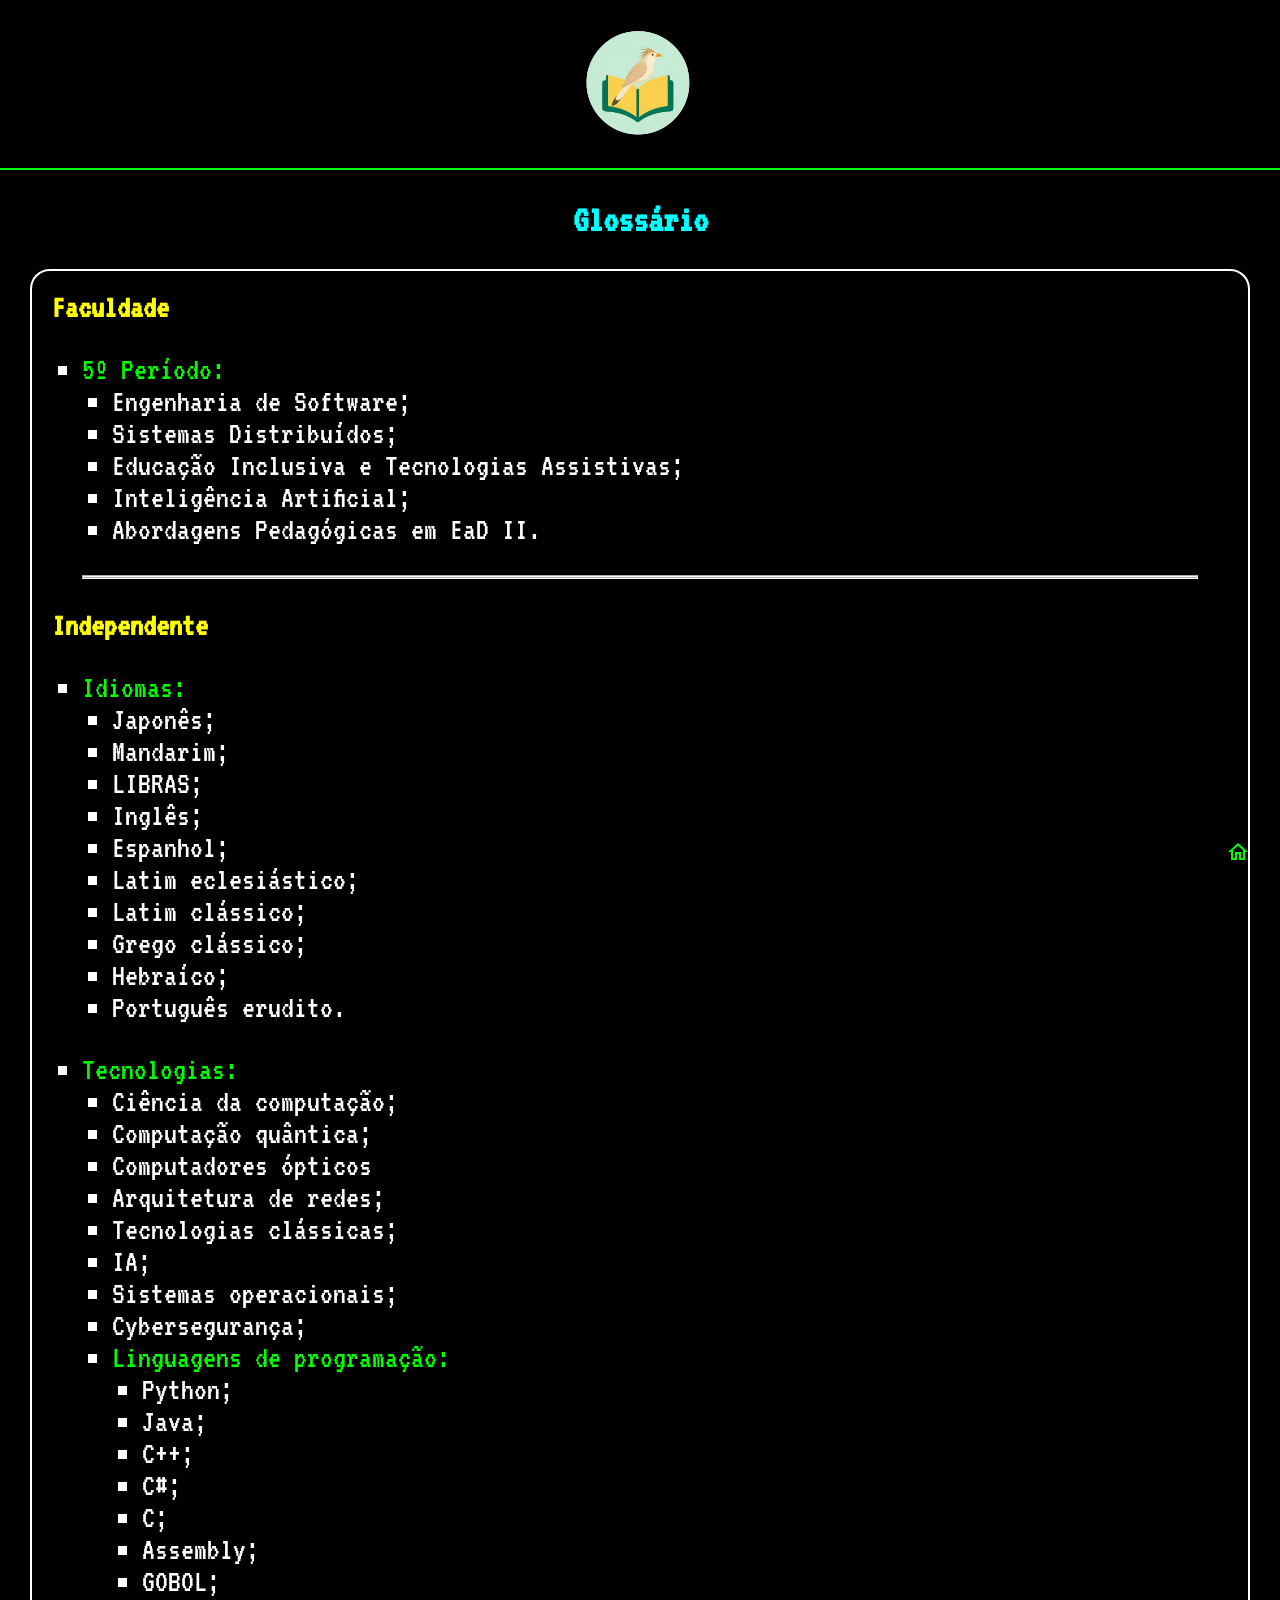
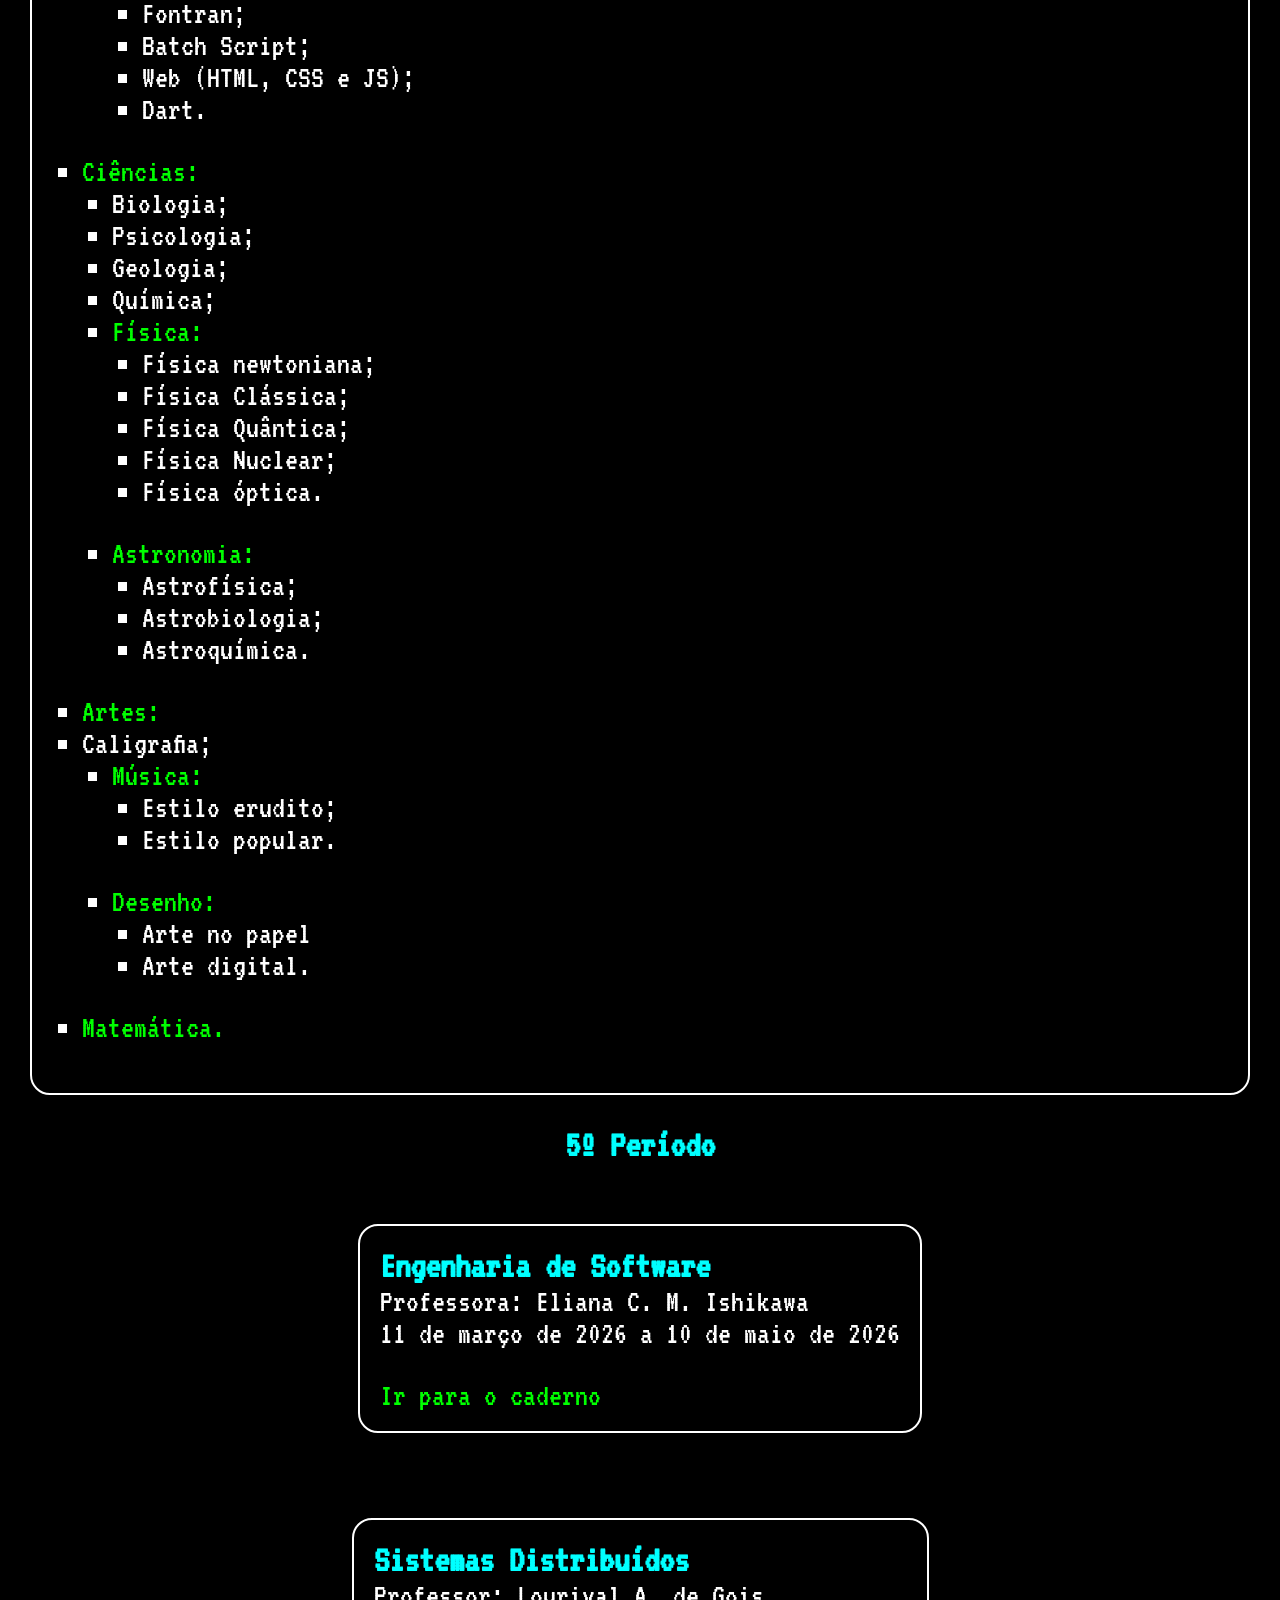
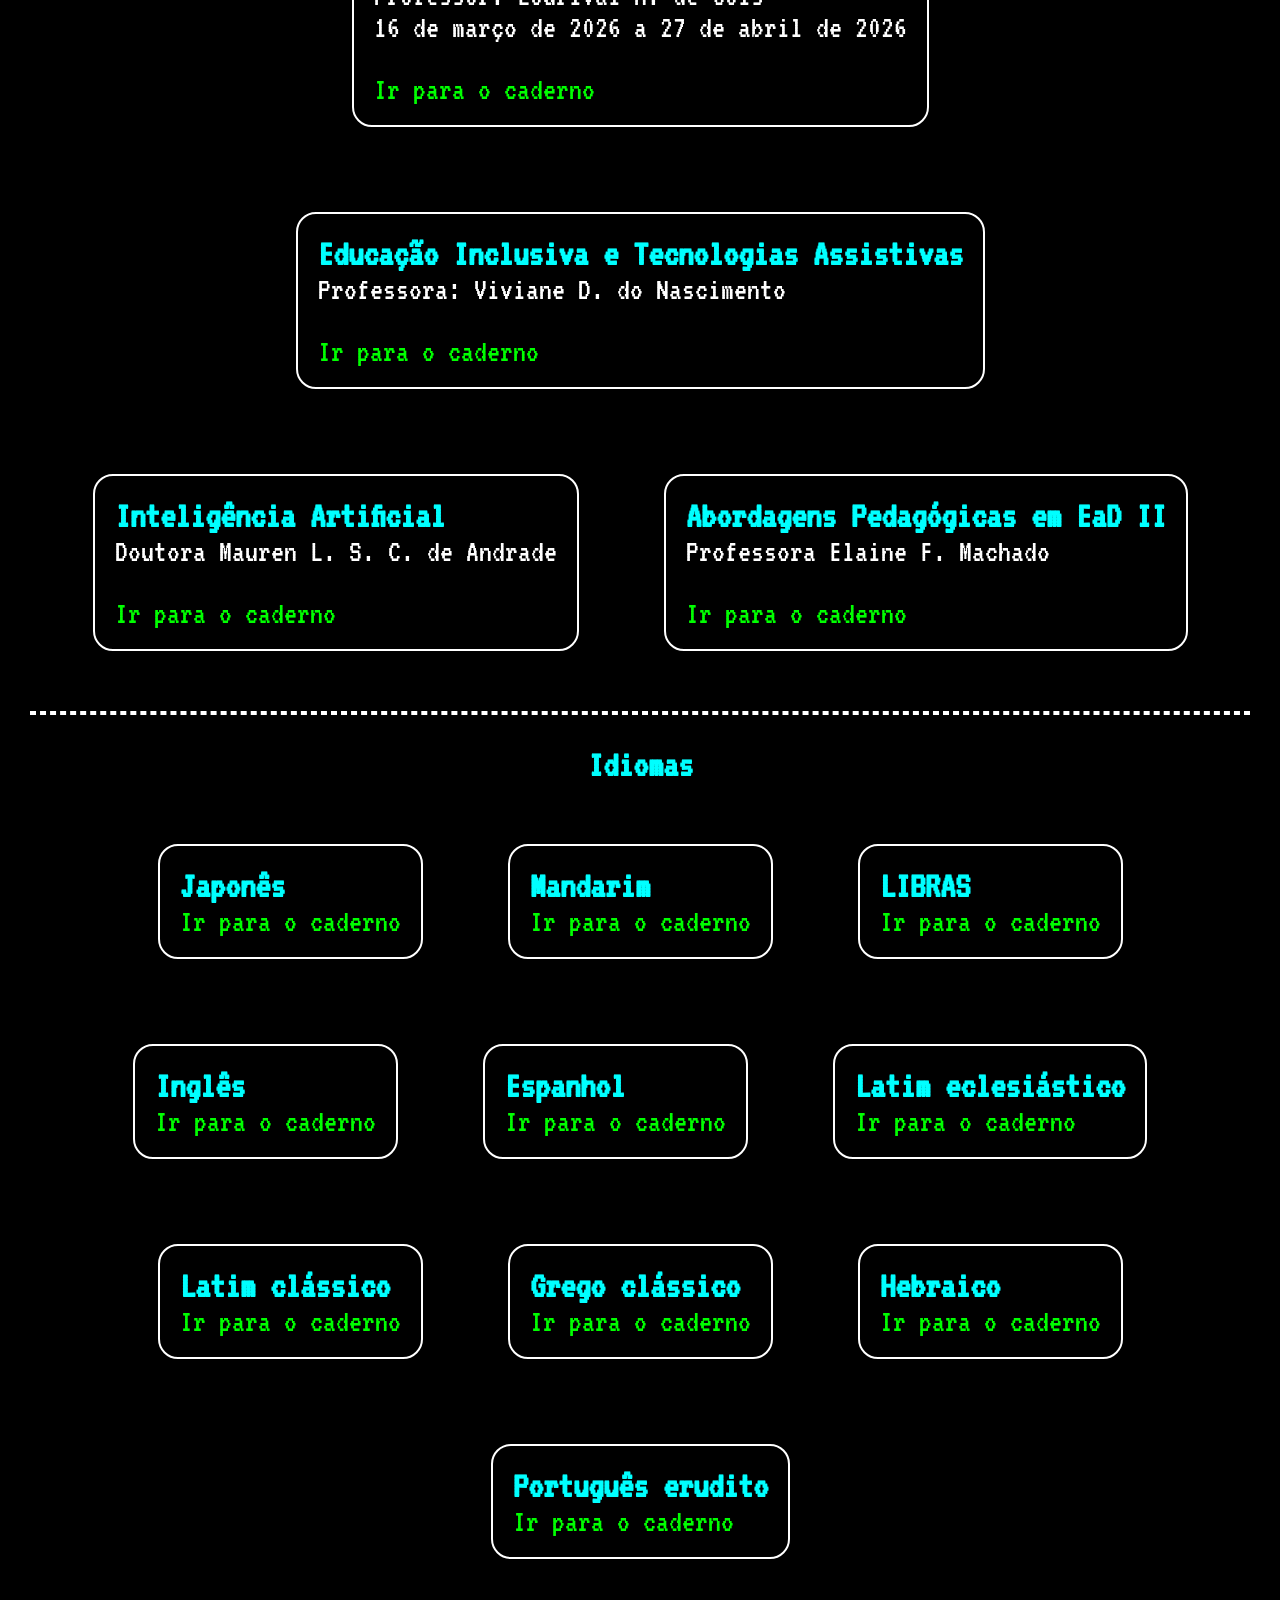
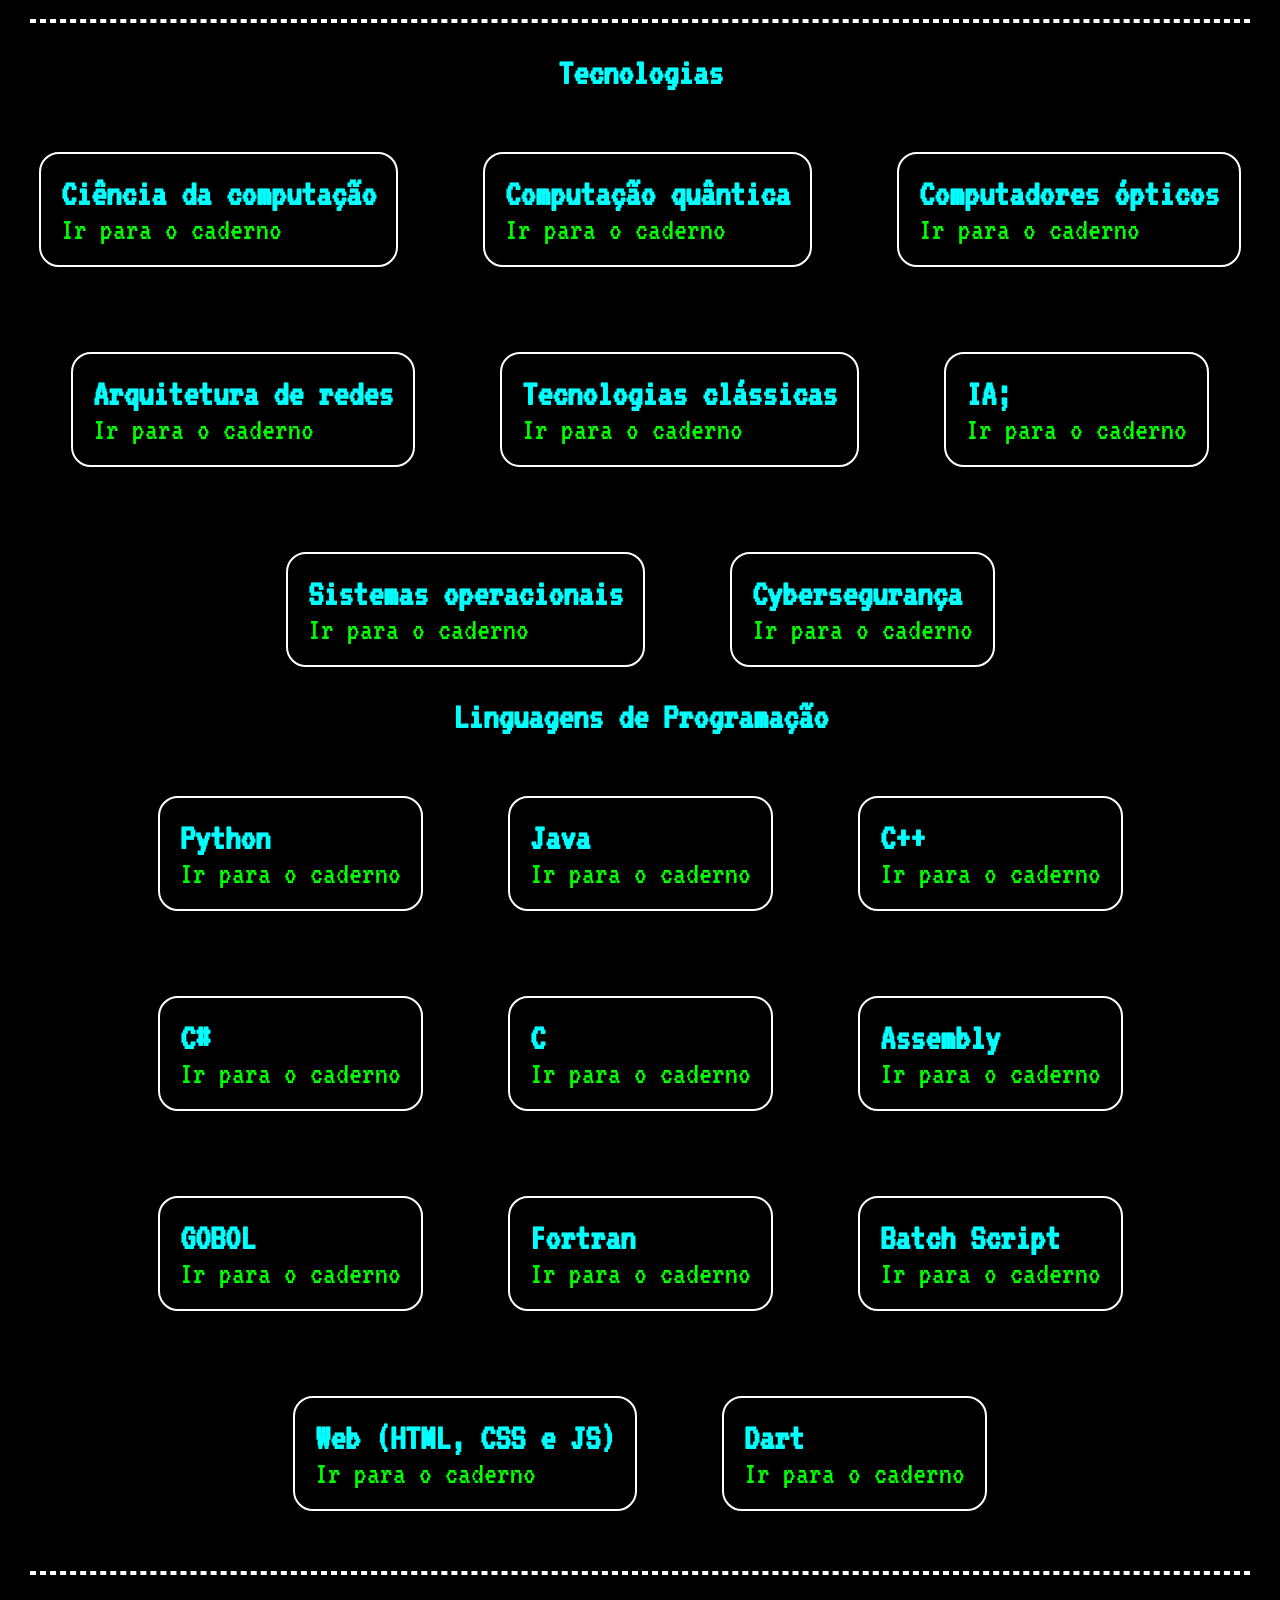
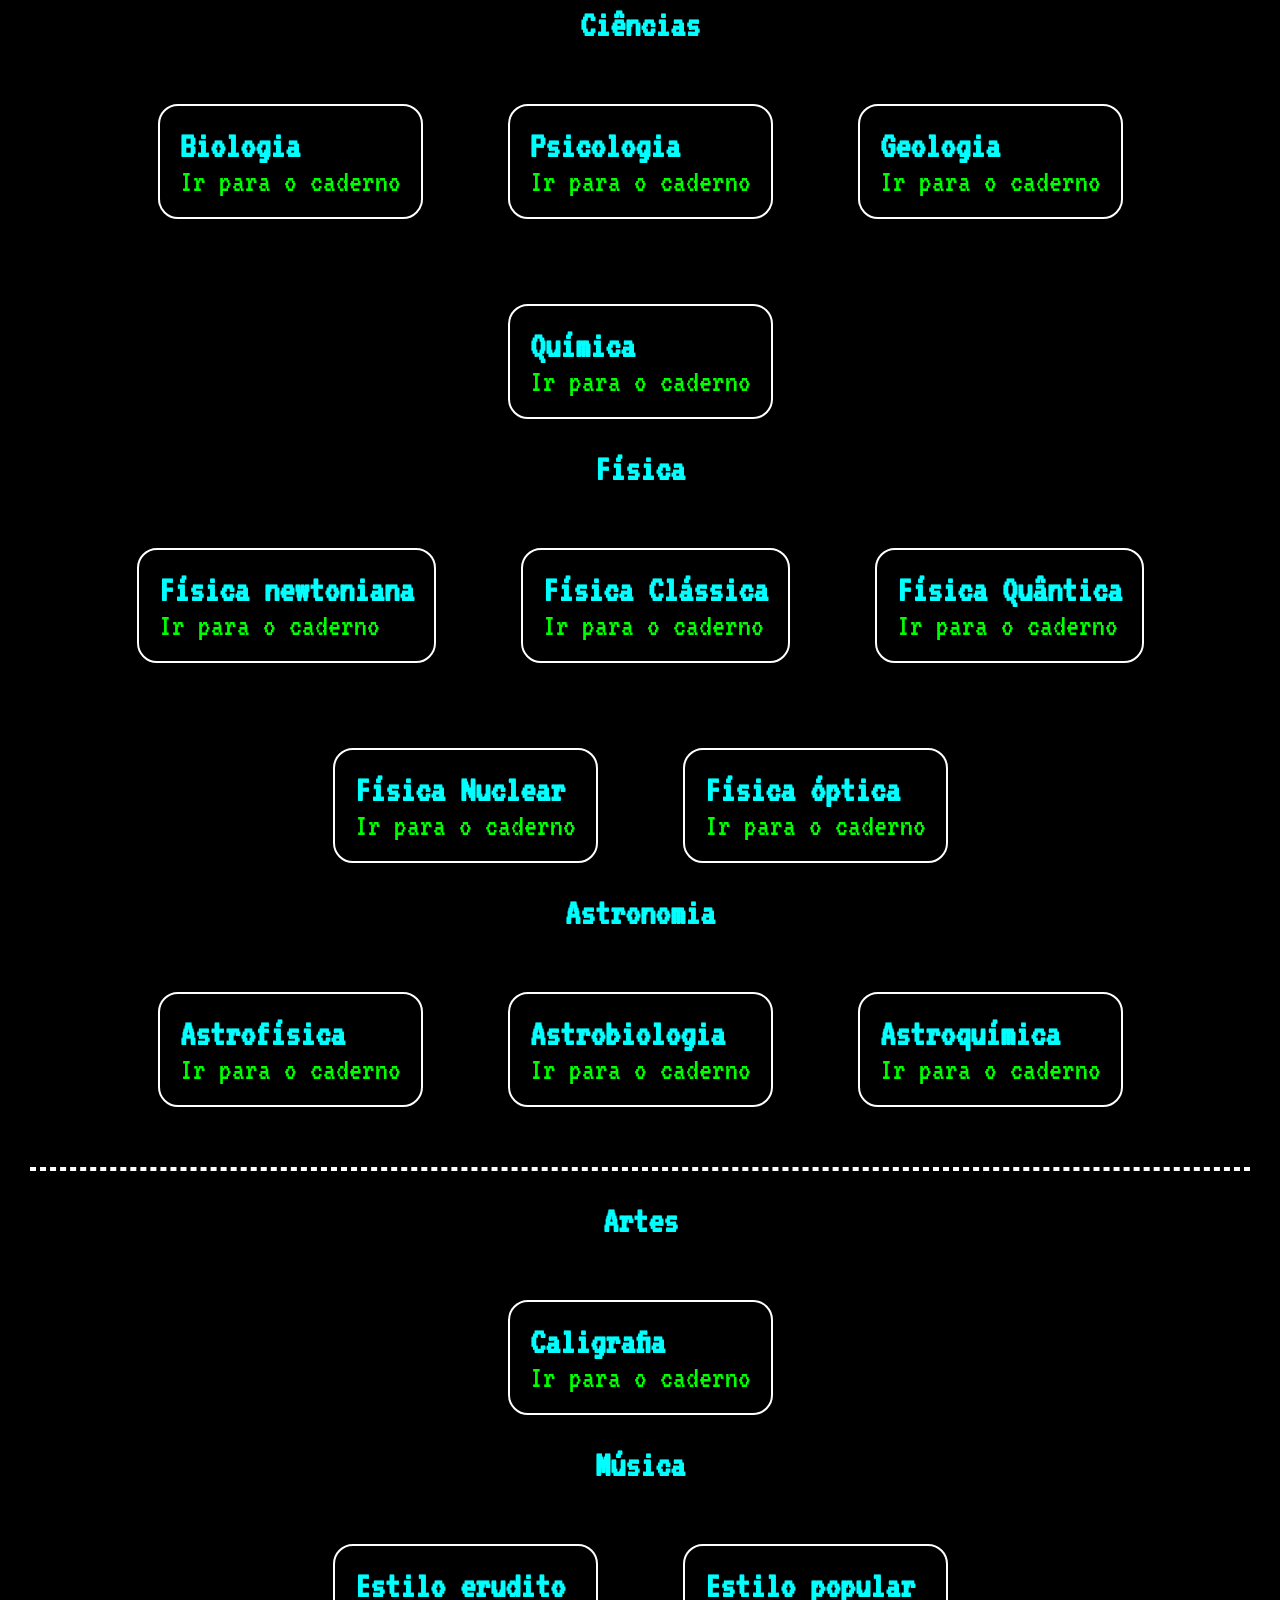
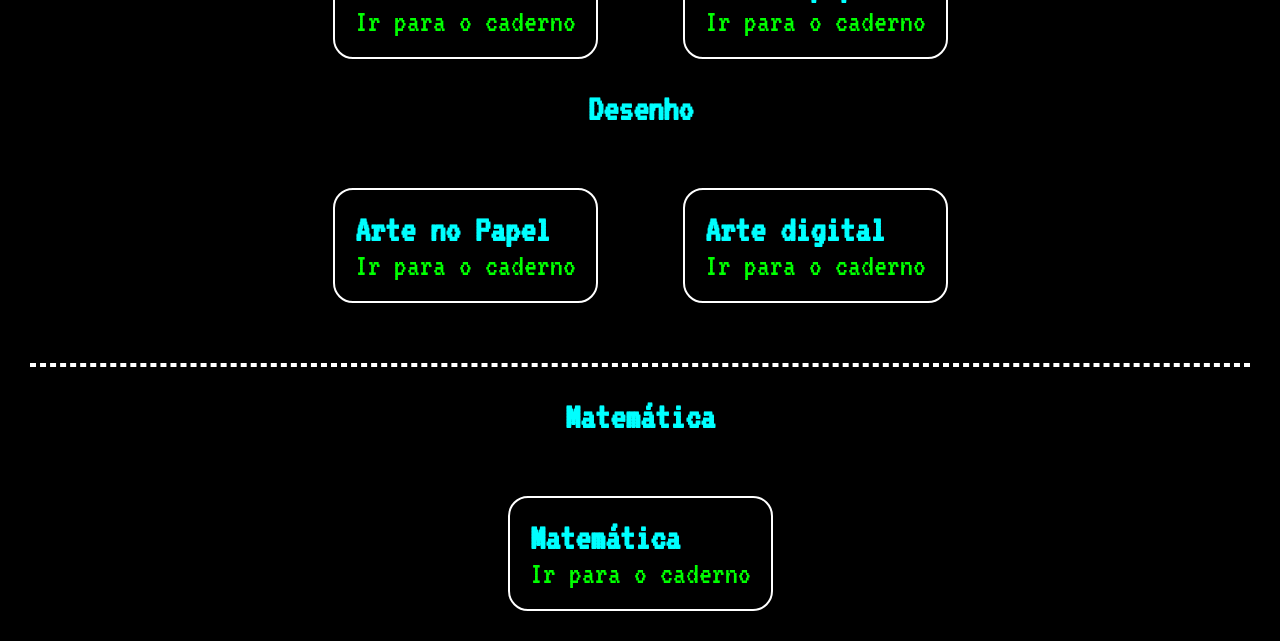
<file: index.html>
<!doctype html>
<html lang="pt-BR">
  <head>
    <meta charset="UTF-8" />
    <meta name="viewport" content="width=device-width, initial-scale=1.0" />
    <link rel="stylesheet" href="assets/css/style.css" />
    <link
      rel="stylesheet"
      href="https://fonts.googleapis.com/css2?family=VT323&display=swap"
    />
    <link
      rel="stylesheet"
      href="https://fonts.googleapis.com/css2?family=Press+Start+2P&display=swap"
    />
    <link
      rel="stylesheet"
      href="https://fonts.googleapis.com/css2?family=Material+Icons+Outlined"
    />
    <link rel="icon" href="assets/images/anu.png" />
    <title>Caderno Digital</title>
  </head>
  <body>
    <header>
      <img src="assets/images/anu.png" alt="Imagem do site" class="imagens" />
    </header>
    <main>
      <section id="inicio">
        <div class="titulo"><h1>Glossário</h1></div>
        <div class="card">
          <p><strong>Faculdade</strong></p>
          <ul>
            <li><a href="#5_periodo">5º Período:</a></li>
            <ul>
              <li>Engenharia de Software;</li>
              <li>Sistemas Distribuídos;</li>
              <li>Educação Inclusiva e Tecnologias Assistivas;</li>
              <li>Inteligência Artificial;</li>
              <li>Abordagens Pedagógicas em EaD II.</li>
            </ul>
          </ul>
          <hr />
          <p><strong>Independente</strong></p>
          <ul>
            <li><a href="#idiomas">Idiomas:</a></li>
            <ul>
              <li>Japonês;</li>
              <li>Mandarim;</li>
              <li>LIBRAS;</li>
              <li>Inglês;</li>
              <li>Espanhol;</li>
              <li>Latim eclesiástico;</li>
              <li>Latim clássico;</li>
              <li>Grego clássico;</li>
              <li>Hebraíco;</li>
              <li>Português erudito.</li>
            </ul>
            <li><a href="#tecnologias">Tecnologias:</a></li>
            <ul>
              <li>Ciência da computação;</li>
              <li>Computação quântica;</li>
              <li>Computadores ópticos</li>
              <li>Arquitetura de redes;</li>
              <li>Tecnologias clássicas;</li>
              <li>IA;</li>
              <li>Sistemas operacionais;</li>
              <li>Cybersegurança;</li>
              <li>
                <a href="#linguagens_programacao">Linguagens de programação:</a>
              </li>
              <ul>
                <li>Python;</li>
                <li>Java;</li>
                <li>C++;</li>
                <li>C#;</li>
                <li>C;</li>
                <li>Assembly;</li>
                <li>GOBOL;</li>
                <li>Fontran;</li>
                <li>Batch Script;</li>
                <li>Web (HTML, CSS e JS);</li>
                <li>Dart.</li>
              </ul>
            </ul>
            <li><a href="#ciencias">Ciências:</a></li>
            <ul>
              <li>Biologia;</li>
              <li>Psicologia;</li>
              <li>Geologia;</li>
              <li>Química;</li>
              <li><a href="#fisica">Física:</a></li>
              <ul>
                <li>Física newtoniana;</li>
                <li>Física Clássica;</li>
                <li>Física Quântica;</li>
                <li>Física Nuclear;</li>
                <li>Física óptica.</li>
              </ul>
              <li><a href="#astronomia">Astronomia:</a></li>
              <ul>
                <li>Astrofísica;</li>
                <li>Astrobiologia;</li>
                <li>Astroquímica.</li>
              </ul>
            </ul>
            <li><a href="#artes">Artes:</a></li>
            <li>Caligrafia;</li>
            <ul>
              <li><a href="#musica">Música:</a></li>
              <ul>
                <li>Estilo erudito;</li>
                <li>Estilo popular.</li>
              </ul>
              <li><a href="#desenho">Desenho:</a></li>
              <ul>
                <li>Arte no papel</li>
                <li>Arte digital.</li>
              </ul>
            </ul>
            <li><a href="#matematica">Matemática.</a></li>
          </ul>
        </div>
        <div class="botao">
          <a href="#inicio"
            ><span class="material-icons-outlined">home</span></a
          >
        </div>
      </section>
      <section id="5_periodo">
        <div class="titulo">
          <h2>5º Período</h2>
        </div>
        <div class="conteudo">
          <div class="card">
            <h3>Engenharia de Software</h3>
            <p>
              Professora: Eliana C. M. Ishikawa<br />11 de março de 2026 a 10 de
              maio de 2026
            </p>
            <a
              href="https://anutech001.github.io/caderno/engenharia_de_software/"
              >Ir para o caderno</a
            >
          </div>
          <div class="card">
            <h3>Sistemas Distribuídos</h3>
            <p>
              Professor: Lourival A. de Gois<br />16 de março de 2026 a 27 de
              abril de 2026
            </p>
            <a
              href="https://anutech001.github.io/caderno/sistemas_distribuidos/"
              >Ir para o caderno</a
            >
          </div>
          <div class="card">
            <h3>Educação Inclusiva e Tecnologias Assistivas</h3>
            <p>Professora: Viviane D. do Nascimento</p>
            <a href="">Ir para o caderno</a>
          </div>
          <div class="card">
            <h3>Inteligência Artificial</h3>
            <p>Doutora Mauren L. S. C. de Andrade</p>
            <a href="">Ir para o caderno</a>
          </div>
          <div class="card">
            <h3>Abordagens Pedagógicas em EaD II</h3>
            <p>Professora Elaine F. Machado</p>
            <a href="">Ir para o caderno</a>
          </div>
        </div>
        <hr />
      </section>
      <section id="idiomas">
        <div class="titulo">
          <h2>Idiomas</h2>
        </div>
        <div class="conteudo">
          <div class="card">
            <h3>Japonês</h3>
            <a href="">Ir para o caderno</a>
          </div>
          <div class="card">
            <h3>Mandarim</h3>
            <a href="">Ir para o caderno</a>
          </div>
          <div class="card">
            <h3>LIBRAS</h3>
            <a href="">Ir para o caderno</a>
          </div>
          <div class="card">
            <h3>Inglês</h3>
            <a href="">Ir para o caderno</a>
          </div>
          <div class="card">
            <h3>Espanhol</h3>
            <a href="">Ir para o caderno</a>
          </div>
          <div class="card">
            <h3>Latim eclesiástico</h3>
            <a href="https://anutech001.github.io/caderno/latim_eclessiastico"
              >Ir para o caderno</a
            >
          </div>
          <div class="card">
            <h3>Latim clássico</h3>
            <a href="">Ir para o caderno</a>
          </div>
          <div class="card">
            <h3>Grego clássico</h3>
            <a href="">Ir para o caderno</a>
          </div>
          <div class="card">
            <h3>Hebraico</h3>
            <a href="">Ir para o caderno</a>
          </div>
          <div class="card">
            <h3>Português erudito</h3>
            <a href="">Ir para o caderno</a>
          </div>
        </div>
        <hr />
      </section>
      <section id="tecnologias">
        <div class="titulo"><h2>Tecnologias</h2></div>
        <div class="conteudo">
          <div class="card">
            <h3>Ciência da computação</h3>
            <a href="">Ir para o caderno</a>
          </div>
          <div class="card">
            <h3>Computação quântica</h3>
            <a href="">Ir para o caderno</a>
          </div>
          <div class="card">
            <h3>Computadores ópticos</h3>
            <a href="">Ir para o caderno</a>
          </div>
          <div class="card">
            <h3>Arquitetura de redes</h3>
            <a href="">Ir para o caderno</a>
          </div>
          <div class="card">
            <h3>Tecnologias clássicas</h3>
            <a href="">Ir para o caderno</a>
          </div>
          <div class="card">
            <h3>IA;</h3>
            <a href="">Ir para o caderno</a>
          </div>
          <div class="card">
            <h3>Sistemas operacionais</h3>
            <a href="">Ir para o caderno</a>
          </div>
          <div class="card">
            <h3>Cybersegurança</h3>
            <a href="">Ir para o caderno</a>
          </div>
        </div>
      </section>
      <section id="linguagens_programacao">
        <div class="titulo"><h2>Linguagens de Programação</h2></div>
        <div class="conteudo">
          <div class="card">
            <h3>Python</h3>
            <a href="">Ir para o caderno</a>
          </div>
          <div class="card">
            <h3>Java</h3>
            <a href="">Ir para o caderno</a>
          </div>
          <div class="card">
            <h3>C++</h3>
            <a href="">Ir para o caderno</a>
          </div>
          <div class="card">
            <h3>C#</h3>
            <a href="">Ir para o caderno</a>
          </div>
          <div class="card">
            <h3>C</h3>
            <a href="">Ir para o caderno</a>
          </div>
          <div class="card">
            <h3>Assembly</h3>
            <a href="">Ir para o caderno</a>
          </div>
          <div class="card">
            <h3>GOBOL</h3>
            <a href="">Ir para o caderno</a>
          </div>
          <div class="card">
            <h3>Fortran</h3>
            <a href="">Ir para o caderno</a>
          </div>
          <div class="card">
            <h3>Batch Script</h3>
            <a href="">Ir para o caderno</a>
          </div>
          <div class="card">
            <h3>Web (HTML, CSS e JS)</h3>
            <a href="">Ir para o caderno</a>
          </div>
          <div class="card">
            <h3>Dart</h3>
            <a href="">Ir para o caderno</a>
          </div>
        </div>
        <hr />
      </section>
      <section id="ciencias">
        <div class="titulo"><h2>Ciências</h2></div>
        <div class="conteudo">
          <div class="card">
            <h3>Biologia</h3>
            <a href="">Ir para o caderno</a>
          </div>
          <div class="card">
            <h3>Psicologia</h3>
            <a href="">Ir para o caderno</a>
          </div>
          <div class="card">
            <h3>Geologia</h3>
            <a href="">Ir para o caderno</a>
          </div>
          <div class="card">
            <h3>Química</h3>
            <a href="">Ir para o caderno</a>
          </div>
        </div>
      </section>
      <section id="fisica"></section>
      <div class="titulo"><h2>Física</h2></div>
      <div class="conteudo">
        <div class="card">
          <h3>Física newtoniana</h3>
          <a href="">Ir para o caderno</a>
        </div>
        <div class="card">
          <h3>Física Clássica</h3>
          <a href="">Ir para o caderno</a>
        </div>
        <div class="card">
          <h3>Física Quântica</h3>
          <a href="">Ir para o caderno</a>
        </div>
        <div class="card">
          <h3>Física Nuclear</h3>
          <a href="">Ir para o caderno</a>
        </div>
        <div class="card">
          <h3>Física óptica</h3>
          <a href="">Ir para o caderno</a>
        </div>
      </div>
      <section id="astronomia">
        <div class="titulo"><h2>Astronomia</h2></div>
        <div class="conteudo">
          <div class="card">
            <h3>Astrofísica</h3>
            <a href="">Ir para o caderno</a>
          </div>
          <div class="card">
            <h3>Astrobiologia</h3>
            <a href="">Ir para o caderno</a>
          </div>
          <div class="card">
            <h3>Astroquímica</h3>
            <a href="">Ir para o caderno</a>
          </div>
        </div>
        <hr />
      </section>
      <section id="artes">
        <div class="titulo"><h2>Artes</h2></div>
        <div class="conteudo">
          <div class="card">
            <h3>Caligrafia</h3>
            <a href="">Ir para o caderno</a>
          </div>
        </div>
      </section>
      <section id="musica">
        <div class="titulo"><h2>Música</h2></div>
        <div class="conteudo">
          <div class="card">
            <h3>Estilo erudito</h3>
            <a href="">Ir para o caderno</a>
          </div>
          <div class="card">
            <h3>Estilo popular</h3>
            <a href="">Ir para o caderno</a>
          </div>
        </div>
      </section>
      <section id="desenho">
        <div class="titulo"><h2>Desenho</h2></div>
        <div class="conteudo">
          <div class="card">
            <h3>Arte no Papel</h3>
            <a href="">Ir para o caderno</a>
          </div>
          <div class="card">
            <h3>Arte digital</h3>
            <a href="">Ir para o caderno</a>
          </div>
        </div>
        <hr />
      </section>
      <section id="matematica">
        <div class="titulo"><h2>Matemática</h2></div>
        <div class="conteudo">
          <div class="card">
            <h3>Matemática</h3>
            <a href="">Ir para o caderno</a>
          </div>
        </div>
      </section>
    </main>
  </body>
</html>
</file>
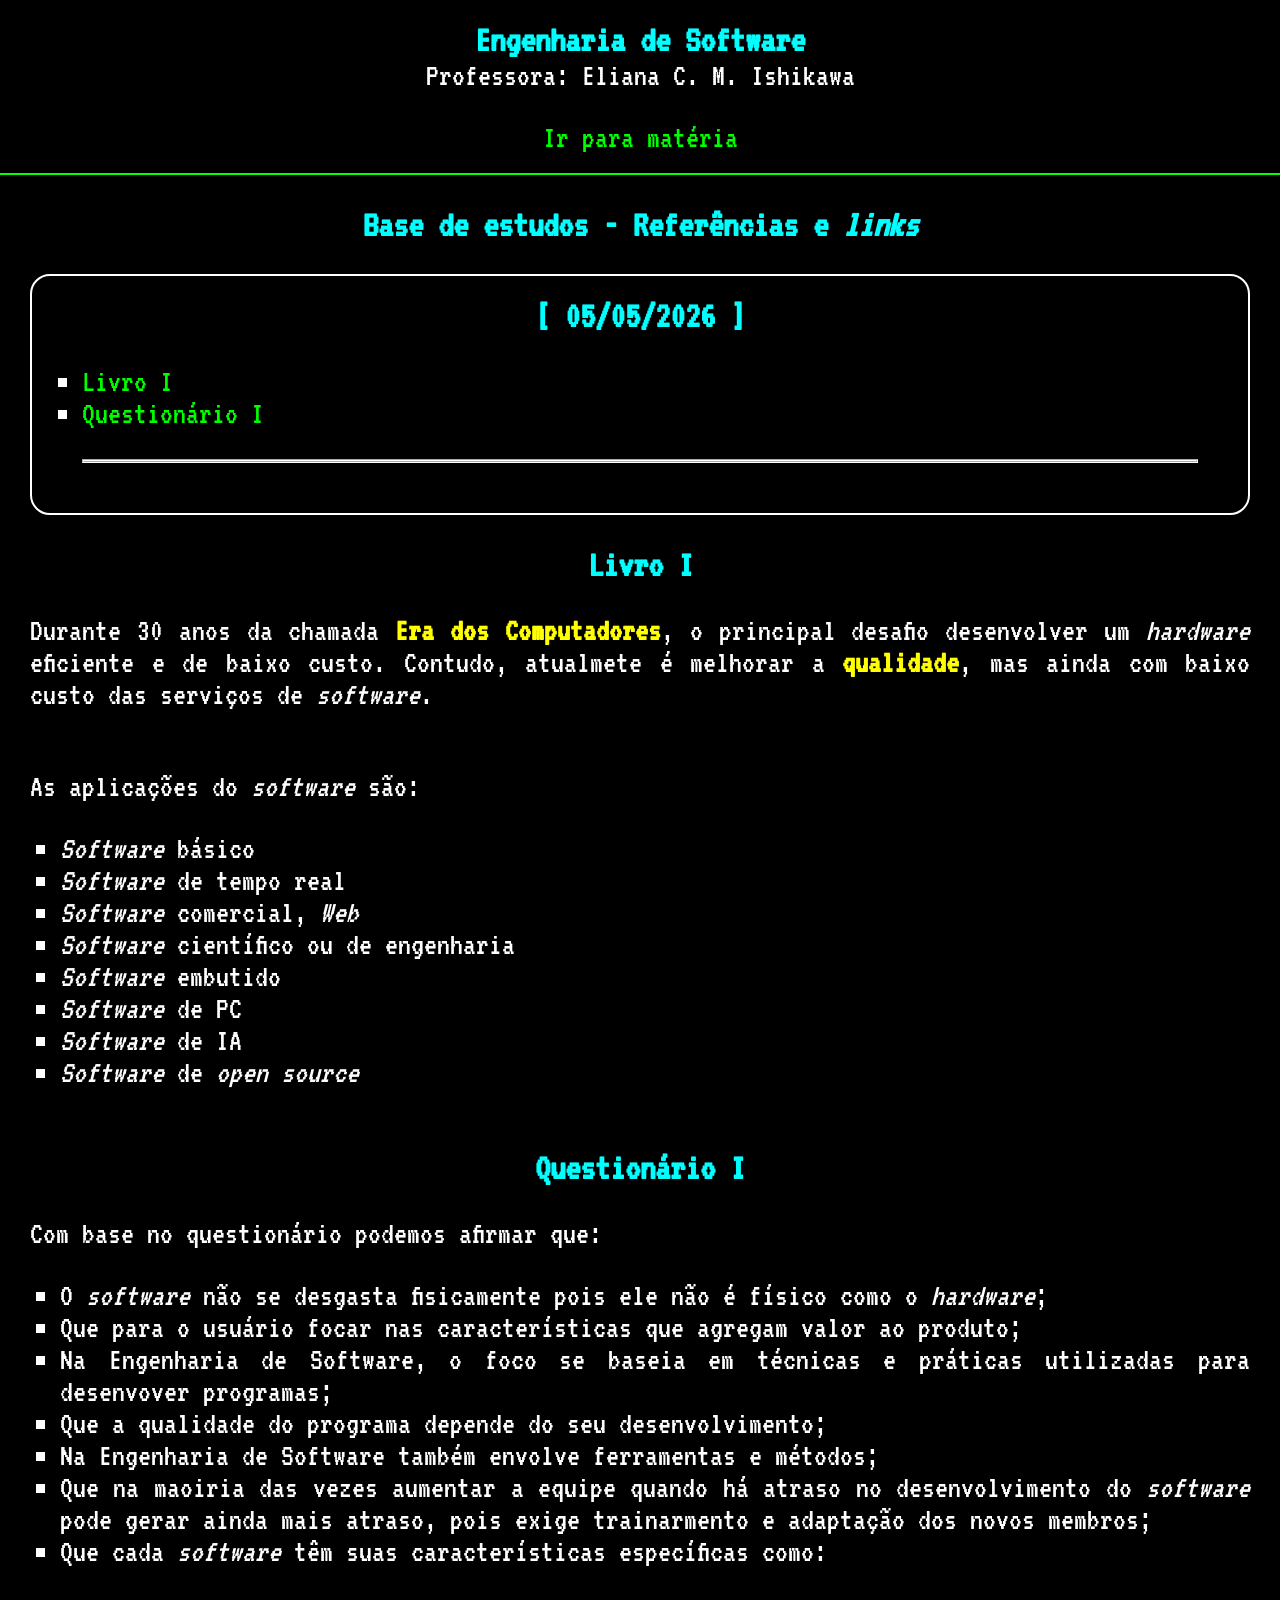
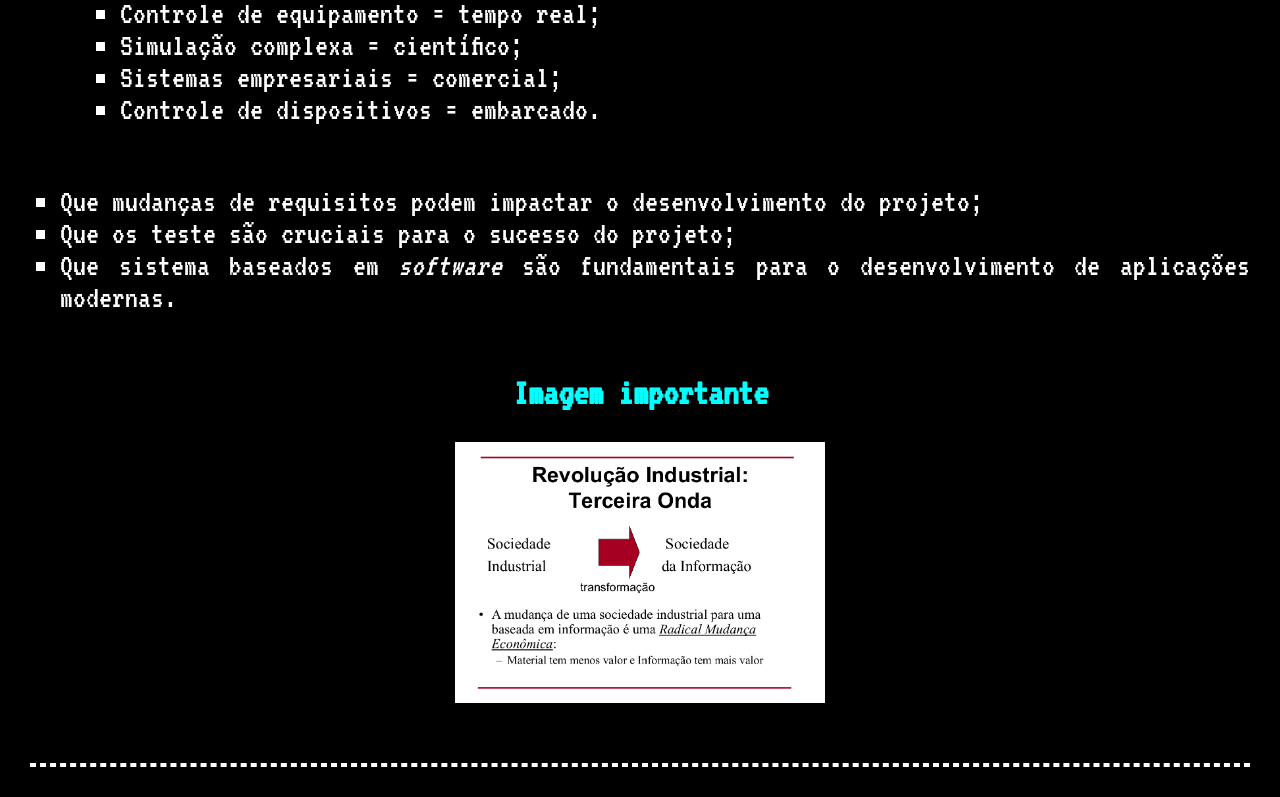
<file: engenharia_de_software/index.html>
<!doctype html>
<html lang="pt-BR">
  <head>
    <meta charset="UTF-8" />
    <meta name="viewport" content="width=device-width, initial-scale=1.0" />
    <base href="../engenharia_de_software" />
    <link rel="icon" href="assets/images/anu.png" />
    <link
      rel="stylesheet"
      href="https://fonts.googleapis.com/css2?family=VT323&display=swap"
    />
    <link
      rel="stylesheet"
      href="https://fonts.googleapis.com/css2?family=Press+Start+2P&display=swap"
    />
    <!-- Mudar para "../caderno/assets/css/style.css" antes de subir -->
    <link rel="stylesheet" href="../assets/css/style.css" />
    <title>Engenharia de Software</title>
  </head>
  <body>
    <header>
      <h1>Engenharia de Software</h1>
      <p>Professora: Eliana C. M. Ishikawa</p>
      <a href="https://ead.utfpr.edu.br/moodle3/mod/book/view.php?id=20988"
        >Ir para matéria</a
      >
    </header>
    <main>
      <section id="inicio">
        <div class="titulo">
          <h2>Base de estudos - Referências e <em>links</em></h2>
        </div>
        <div class="card">
          <div class="titulo"><h3>[ 05/05/2026 ]</h3></div>
          <ul>
            <li>
              <a
                href="https://ead.utfpr.edu.br/moodle3/mod/book/view.php?id=20997&forceview=1"
                >Livro I</a
              >
            </li>
            <li>
              <a
                href="https://ead.utfpr.edu.br/moodle3/mod/quiz/view.php?id=21000&forceview=1"
                >Questionário I</a
              >
            </li>
          </ul>
          <hr />
        </div>
        <div class="titulo"><h2>Livro I</h2></div>
        <div class="conteudo-mat">
          <p>
            Durante 30 anos da chamada <strong>Era dos Computadores</strong>, o
            principal desafio desenvolver um <em>hardware</em> eficiente e de
            baixo custo. Contudo, atualmete é melhorar a
            <strong>qualidade</strong>, mas ainda com baixo custo das serviços
            de <em>software</em>.
          </p>
        </div>
        <div class="conteudo-mat">
          <p>As aplicações do <em>software</em> são:</p>
          <ul>
            <li><em>Software</em> básico</li>
            <li><em>Software</em> de tempo real</li>
            <li><em>Software</em> comercial, <em>Web</em></li>
            <li><em>Software</em> científico ou de engenharia</li>
            <li><em>Software</em> embutido</li>
            <li><em>Software</em> de PC</li>
            <li><em>Software</em> de IA</li>
            <li><em>Software</em> de <em>open source</em></li>
          </ul>
        </div>
        <div class="titulo"><h2>Questionário I</h2></div>
        <div class="conteudo-mat">
          <p>Com base no questionário podemos afirmar que:</p>
          <ul>
            <li>
              O <em>software</em> não se desgasta fisicamente pois ele não é
              físico como o <em>hardware</em>;
            </li>
            <li>
              Que para o usuário focar nas características que agregam valor ao
              produto;
            </li>
            <li>
              Na Engenharia de Software, o foco se baseia em técnicas e práticas
              utilizadas para desenvover programas;
            </li>
            <li>Que a qualidade do programa depende do seu desenvolvimento;</li>
            <li>
              Na Engenharia de Software também envolve ferramentas e métodos;
            </li>
            <li>
              Que na maoiria das vezes aumentar a equipe quando há atraso no
              desenvolvimento do <em>software</em> pode gerar ainda mais atraso,
              pois exige trainarmento e adaptação dos novos membros;
            </li>
            <li>
              Que cada <em>software</em> têm suas características específicas
              como:
            </li>
            <div class="conteudo-mat">
              <ul>
                <li>Controle de equipamento = tempo real;</li>
                <li>Simulação complexa = científico;</li>
                <li>Sistemas empresariais = comercial;</li>
                <li>Controle de dispositivos = embarcado.</li>
              </ul>
            </div>
            <li>
              Que mudanças de requisitos podem impactar o desenvolvimento do
              projeto;
            </li>
            <li>Que os teste são cruciais para o sucesso do projeto;</li>
            <li>
              Que sistema baseados em <em>software</em> são fundamentais para o
              desenvolvimento de aplicações modernas.
            </li>
          </ul>
        </div>
        <div class="titulo"><h2>Imagem importante</h2></div>
        <div class="conteudo">
          <img src="assets/images/imagem_000.png" alt="" class="imagens-cont" />
        </div>
      </section>
      <hr />
    </main>
  </body>
</html>
</file>
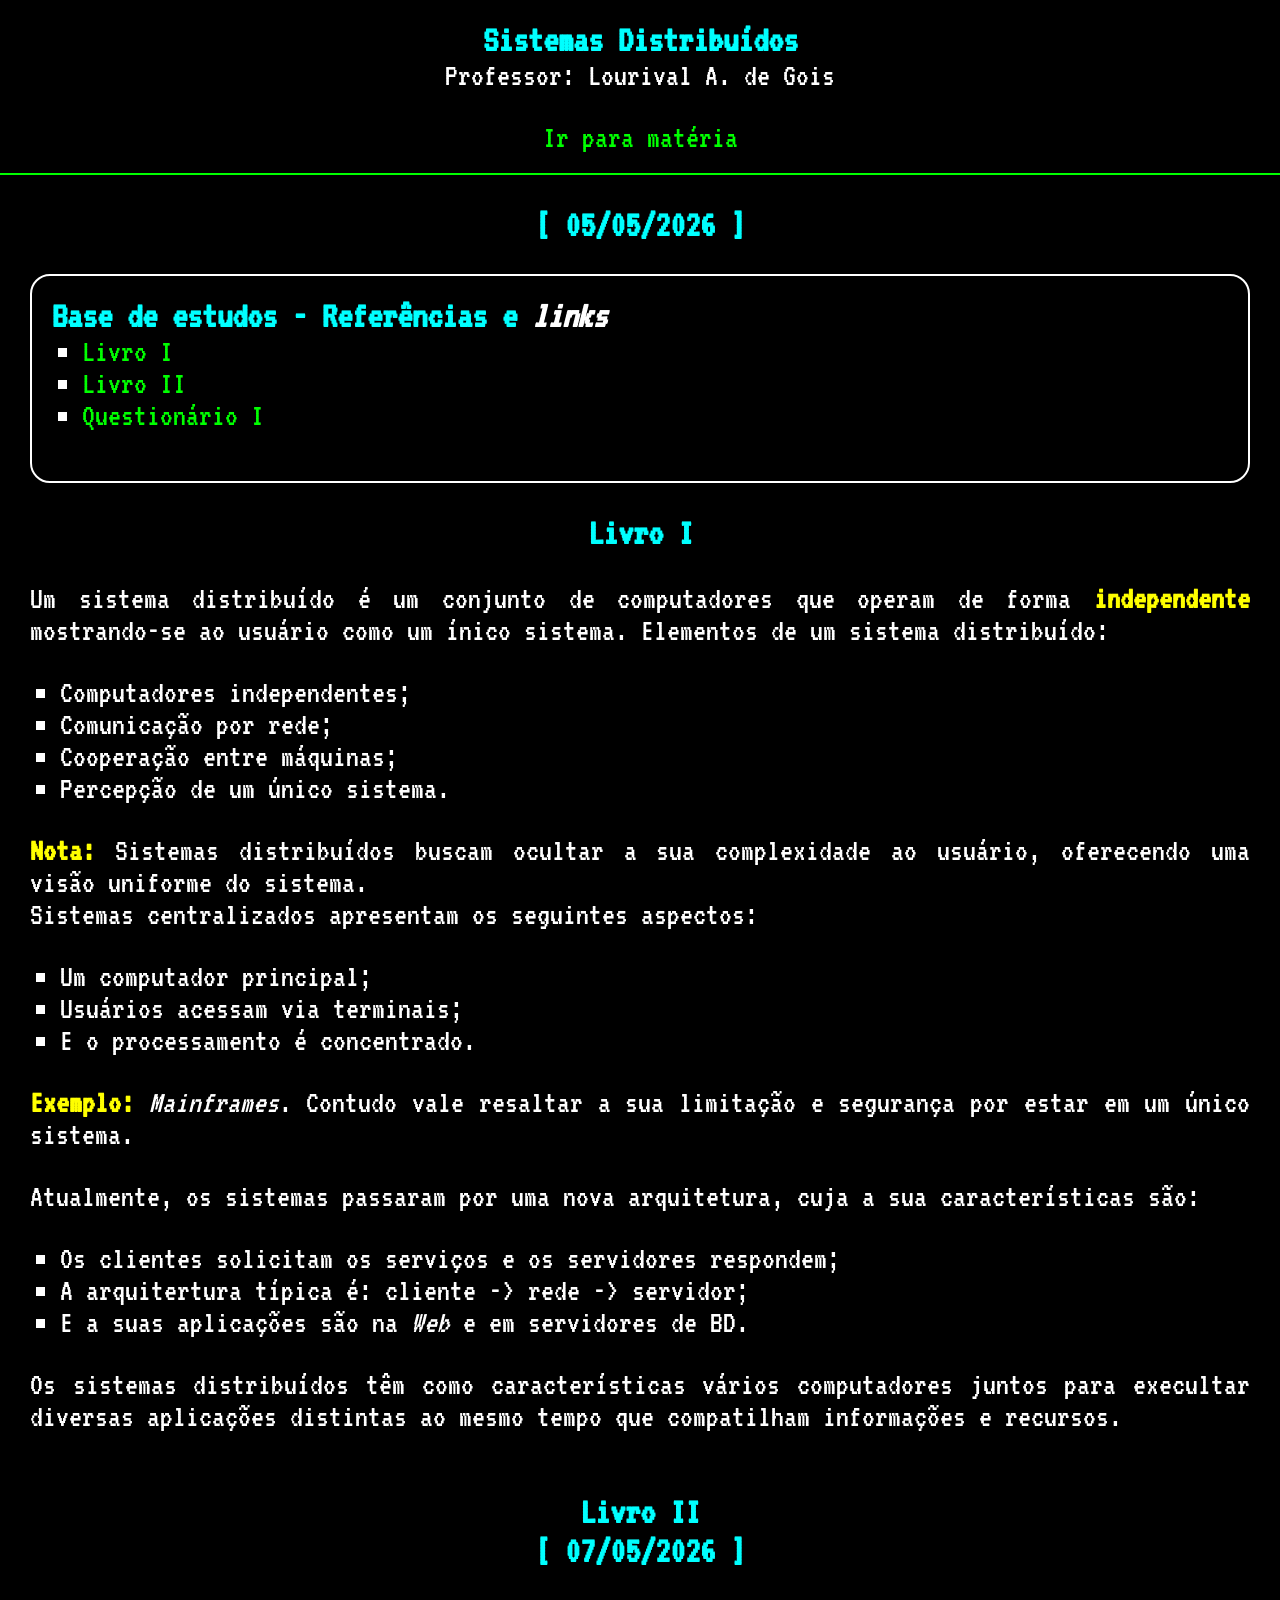
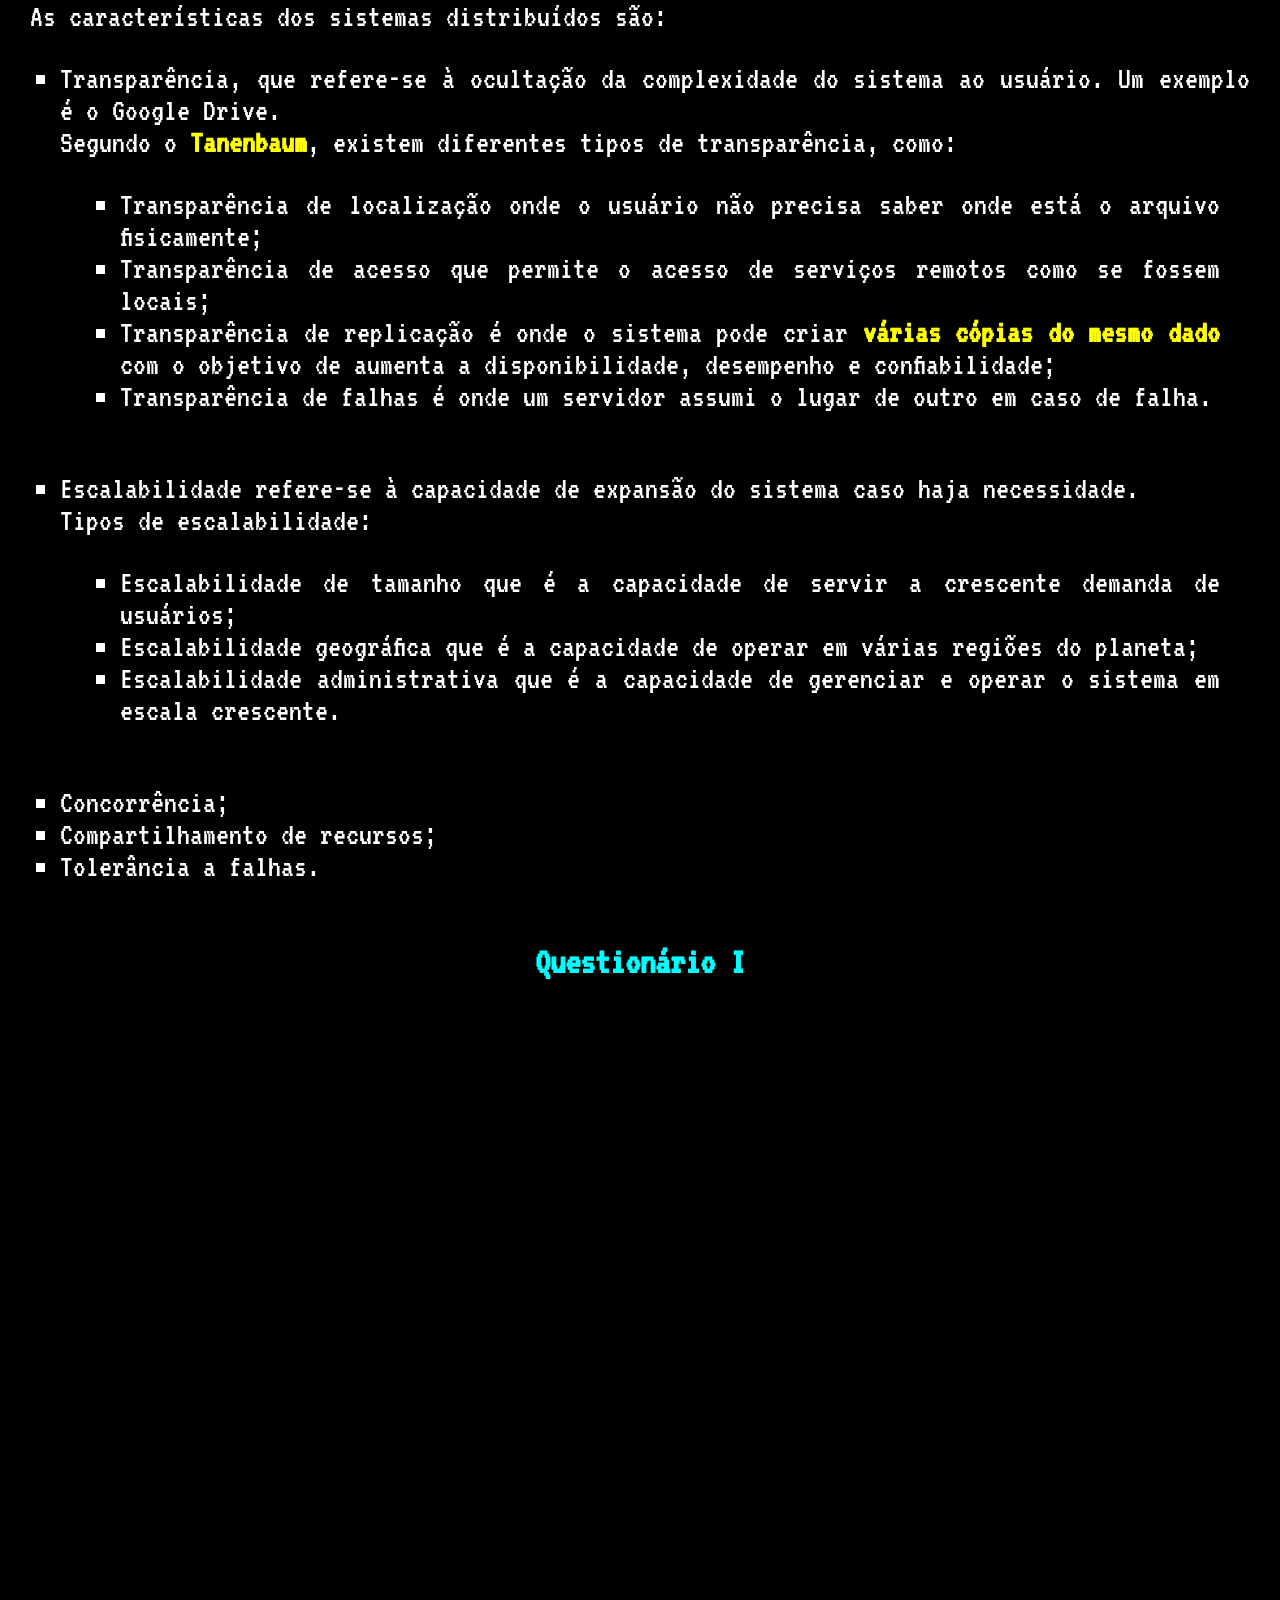
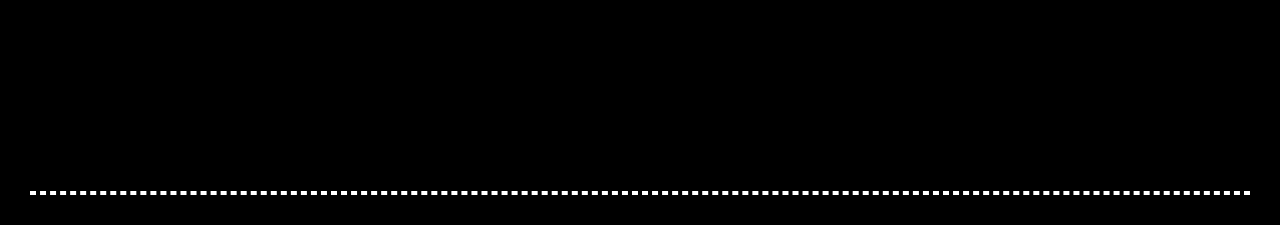
<file: sistemas_distribuidos/index.html>
<!doctype html>
<html lang="pt-BR">
  <head>
    <meta charset="UTF-8" />
    <meta name="viewport" content="width=device-width, initial-scale=1.0" />
    <base href="../sistemas_distribuidos" />
    <link rel="icon" href="assets/images/anu.png" />
    <link
      rel="stylesheet"
      href="https://fonts.googleapis.com/css2?family=VT323&display=swap"
    />
    <link
      rel="stylesheet"
      href="https://fonts.googleapis.com/css2?family=Press+Start+2P&display=swap"
    />
    <link rel="stylesheet" href="../assets/css/style.css" />
    <title>Sistemas Distribuídos</title>
  </head>
  <body>
    <header>
      <h1>Sistemas Distribuídos</h1>
      <p>Professor: Lourival A. de Gois</p>
      <a href="https://ead.utfpr.edu.br/moodle3/mod/book/view.php?id=20976"
        >Ir para matéria</a
      >
    </header>
    <main>
      <section id="inicio">
        <div class="titulo"><h2>[ 05/05/2026 ]</h2></div>
        <div class="card">
          <h2>Base de estudos - Referências e <em>links</em></h2>
          <ul>
            <li>
              <a
                href="https://onedrive.live.com/personal/917009bf66b4b8d3/_layouts/15/Doc.aspx?sourcedoc=%7B4bd6dc10-b4af-4f69-8788-6351a3897d43%7D&action=default&redeem=aHR0cHM6Ly8xZHJ2Lm1zL3AvYy85MTcwMDliZjY2YjRiOGQzL0lRQVEzTlpMcjdScFQ0ZUlZMUdqaVgxREFUTEt4eFZXR3JjbXlWSjZ5bjQ4bTRzP2U9Yk5BRTkz&slrid=b4ba10a2-409c-d000-1f43-2264be03d2b4&originalPath=[base64]&CID=2a7a43d6-ac65-47ed-9936-b252309920a8&_SRM=0%3AG%3A63&file=Aula%201.pptx"
                >Livro I</a
              >
            </li>
            <li>
              <a
                href="https://onedrive.live.com/:p:/g/personal/917009BF66B4B8D3/IQD1e3uINAtFSIUUpqWUA575AaElEs0_f6Od5ooW_iNrtTc?resid=917009BF66B4B8D3!s887b7bf50b3448458514a6a594039ef9&ithint=file%2Cpptx&e=ySRng6&migratedtospo=true&redeem=aHR0cHM6Ly8xZHJ2Lm1zL3AvYy85MTcwMDliZjY2YjRiOGQzL0lRRDFlM3VJTkF0RlNJVVVwcVdVQTU3NUFhRWxFczBfZjZPZDVvb1dfaU5ydFRjP2U9eVNSbmc2"
                >Livro II</a
              >
            </li>
            <li>
              <a
                href="https://ead.utfpr.edu.br/moodle3/mod/quiz/review.php?attempt=130531&cmid=20987"
                >Questionário I</a
              >
            </li>
          </ul>
        </div>
        <div class="titulo"><h2>Livro I</h2></div>
        <div class="conteudo-mat">
          <p>
            Um sistema distribuído é um conjunto de computadores que operam de
            forma <strong>independente</strong> mostrando-se ao usuário como um
            ínico sistema. Elementos de um sistema distribuído:
          </p>
          <ul>
            <li>Computadores independentes;</li>
            <li>Comunicação por rede;</li>
            <li>Cooperação entre máquinas;</li>
            <li>Percepção de um único sistema.</li>
          </ul>
          <p>
            <strong>Nota:</strong> Sistemas distribuídos buscam ocultar a sua
            complexidade ao usuário, oferecendo uma visão uniforme do
            sistema.<br />Sistemas centralizados apresentam os seguintes
            aspectos:
          </p>
          <ul>
            <li>Um computador principal;</li>
            <li>Usuários acessam via terminais;</li>
            <li>E o processamento é concentrado.</li>
          </ul>
          <p>
            <strong>Exemplo:</strong> <em>Mainframes</em>. Contudo vale resaltar
            a sua limitação e segurança por estar em um único sistema.
          </p>
          <p>
            Atualmente, os sistemas passaram por uma nova arquitetura, cuja a
            sua características são:
          </p>
          <ul>
            <li>
              Os clientes solicitam os serviços e os servidores respondem;
            </li>
            <li>A arquitertura típica é: cliente -> rede -> servidor;</li>
            <li>
              E a suas aplicações são na <em>Web</em> e em servidores de BD.
            </li>
          </ul>
          <p>
            Os sistemas distribuídos têm como características vários
            computadores juntos para execultar diversas aplicações distintas ao
            mesmo tempo que compatilham informações e recursos.
          </p>
        </div>
        <div class="titulo">
          <h2>Livro II</h2>
          <h3>[ 07/05/2026 ]</h3>
        </div>
        <div class="conteudo-mat">
          <p>As características dos sistemas distribuídos são:</p>
          <ul>
            <li>
              Transparência, que refere-se à ocultação da complexidade do
              sistema ao usuário. Um exemplo é o Google Drive.<br />Segundo o
              <strong>Tanenbaum</strong>, existem diferentes tipos de
              transparência, como:
              <div class="conteudo-mat">
                <ul>
                  <li>
                    Transparência de localização onde o usuário não precisa
                    saber onde está o arquivo fisicamente;
                  </li>
                  <li>
                    Transparência de acesso que permite o acesso de serviços
                    remotos como se fossem locais;
                  </li>
                  <li>
                    Transparência de replicação é onde o sistema pode criar
                    <strong>várias cópias do mesmo dado</strong> com o objetivo
                    de aumenta a disponibilidade, desempenho e confiabilidade;
                  </li>
                  <li>
                    Transparência de falhas é onde um servidor assumi o lugar de
                    outro em caso de falha.
                  </li>
                </ul>
              </div>
            </li>
            <li>
              Escalabilidade refere-se à capacidade de expansão do sistema caso
              haja necessidade.<br />Tipos de escalabilidade:
              <div class="conteudo-mat">
                <ul>
                  <li>
                    Escalabilidade de tamanho que é a capacidade de servir a
                    crescente demanda de usuários;
                  </li>
                  <li>
                    Escalabilidade geográfica que é a capacidade de operar em
                    várias regiões do planeta;
                  </li>
                  <li>
                    Escalabilidade administrativa que é a capacidade de
                    gerenciar e operar o sistema em escala crescente.
                  </li>
                </ul>
              </div>
            </li>
            <li>Concorrência;</li>
            <li>Compartilhamento de recursos;</li>
            <li>Tolerância a falhas.</li>
          </ul>
        </div>
        <div class="titulo"><h2>Questionário I</h2></div>
        <div class="conteudo-mat">
          <ul></ul>
          <ul></ul>
          <ul></ul>
          <ul></ul>
          <ul></ul>
          <ul></ul>
          <ul></ul>
          <ul></ul>
          <ul></ul>
          <ul></ul>
          <ul></ul>
          <ul></ul>
          <ul></ul>
          <ul></ul>
          <ul></ul>
          <ul></ul>
          <ul></ul>
          <ul></ul>
          <ul></ul>
          <ul></ul>
          <ul></ul>
          <ul></ul>
          <ul></ul>
          <ul></ul>
          <ul></ul>
        </div>
      </section>
      <hr />
    </main>
  </body>
</html>
</file>
<file: assets/css/style.css>
/* ---------- [ Root ] ---------- */

:root {
  /* [ Tamanhos para textos ] */
  --paragrafo: clamp(1.5rem, 2.5vw, 2rem);
  --titulo: clamp(2rem, 3vw, 3rem);
  /* [ Espaços ] */
  --margem: clamp(15px, 3vw, 30px);
  --preenchimento: clamp(10px, 2vw, 20px);
  --gap: clamp(15px, 7vw, 25px);
  /* [ Tamanhos para imagens ] */
  --img-titulo: clamp(100px, 10vw, 200px);
  --img-conteudo: clamp(220px, 90vw, 370px);
}

/* ---------- [ Base ] ---------- */

* {
  color: white;
  font-size: 100%;
  scroll-behavior: smooth;
  text-align: justify;
  margin: 0;
  padding: 0;
  font-family: "VT323", "Press Start 2P";
  background-color: black;
}

header {
  display: flex;
  flex-direction: column;
  align-items: center;
  padding: var(--preenchimento);
  margin-bottom: var(--margem);
  border-bottom: 2px solid #00ff00;
}
/* ---------- [ Tipografia ] ---------- */

h1,
h2,
h3 {
  color: #00ffff;
  font-size: var(--titulo);
}

p {
  margin-bottom: var(--margem);
  font-size: var(--paragrafo);
}

a {
  font-size: var(--paragrafo);
  color: #00ff00;
  text-decoration: none;
  background: transparent;
}

span {
  font-size: var(--paragrafo);
  background: transparent;
}

ul {
  font-size: var(--paragrafo);
  list-style: square;
  margin-left: var(--margem);
  margin-bottom: var(--margem);
}

.conteudo-eng ul {
  list-style: square;
  margin-left: var(--margem);
}

/* ---------- [ Elementos Visuais ] ----------*/

strong {
  color: yellow;
}

.titulo em {
  color: #00ffff;
}

hr {
  border: 2px dashed white;
  margin: var(--margem);
}

.card hr {
  border-style: groove;
  margin: var(--margem);
}

.botao {
  display: flex;
  justify-content: flex-end;
  position: fixed;
  right: var(--margem);
  bottom: var(--margem);
  background: transparent;
}

.botao span {
  color: #00ff00;
}

/* ---------- [ Divs ] ---------- */

.imagens {
  width: var(--img-titulo);
}

.imagens-cont {
  width: var(--img-conteudo);
  margin-bottom: var(--margem);
}

.titulo {
  display: flex;
  flex-direction: column;
  align-items: center;
  margin-bottom: var(--margem);
}

.conteudo {
  display: flex;
  justify-content: center;
  flex-direction: row;
  flex-wrap: wrap;
  gap: var(--gap);
}

.card {
  padding: var(--preenchimento);
  border: 2px solid white;
  border-radius: 20px;
  margin: var(--margem);
}

.conteudo-mat {
  display: flex;
  flex-direction: column;
  align-items: start;
  margin: var(--margem);
}

/* ---------- [ Scrollbar ] ---------- */

::-webkit-scrollbar {
  width: 0.5rem; /* equivale a 8px */
}

::-webkit-scrollbar-track {
  background: black;
  border: 0.125rem solid white; /* equivale a 2px */
}

::-webkit-scrollbar-thumb {
  background: white;
  border: 0.125rem solid white; /* equivale a 2px */
  border-radius: 0.25rem; /* equivale a 4px */
}

/* ---------- [ Medidas especias ] ---------- */
@media (max-width: 655px) {
  body {
    line-height: 1.6;
    margin: 0;
    font-size: 1rem;
  }
  h1,
  h2,
  h3 {
    font-size: 1.5rem;
  }
  p,
  ul,
  a {
    font-size: 1.25rem;
  }
  .card {
    margin: 0 var(--margem);
  }
}
</file>
